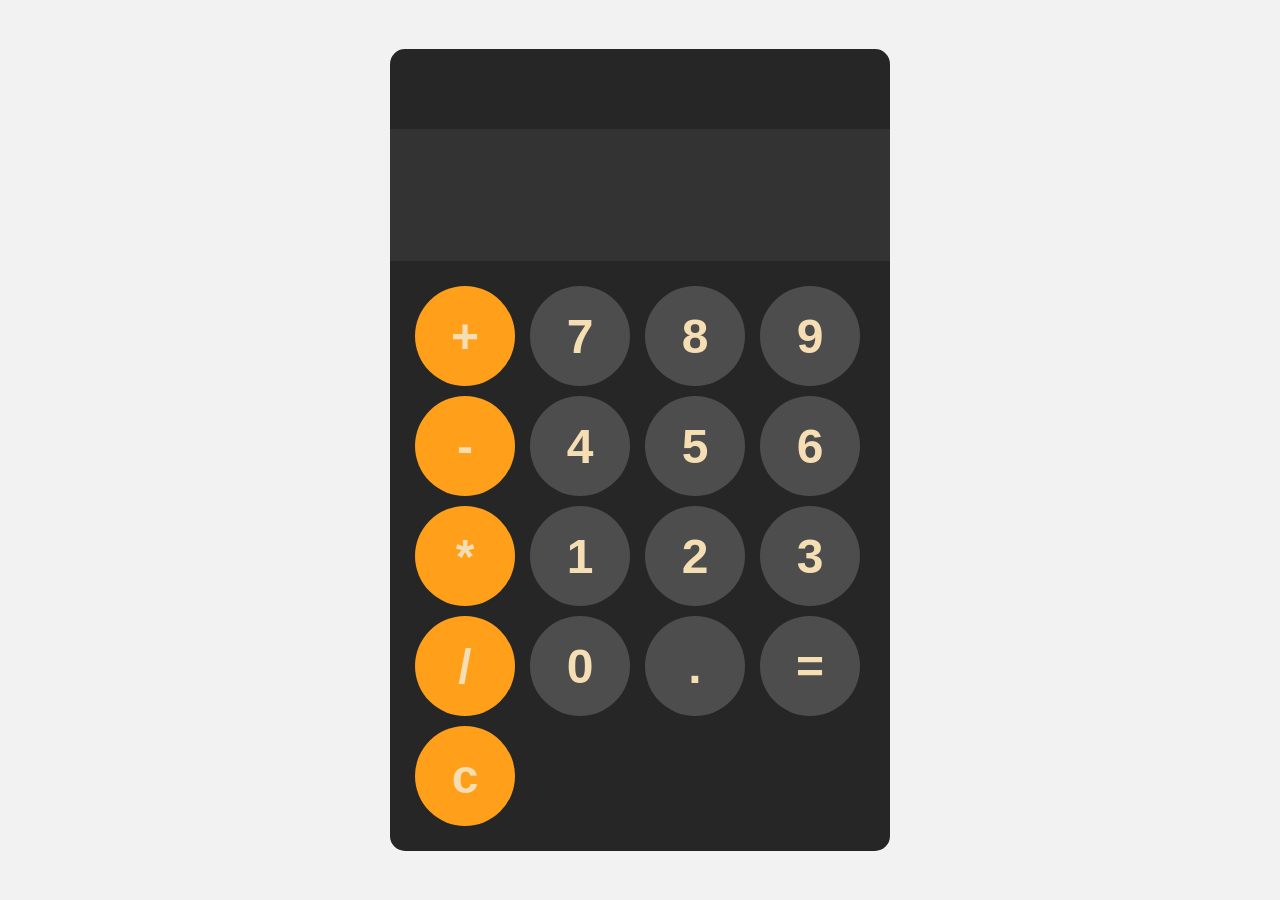
<file: index.html>
<!DOCTYPE html>
<html lang="en">
<head>
    <meta charset="UTF-8">
    <meta name="viewport" content="width=device-width, initial-scale=1.0">
    <title>Doc</title>
<link rel="stylesheet" href="style.css">

</head>
<body>
<div id="calculater">
      <input id="display" readonly>
      <div id="keys">
          <button onclick="appendToDisplay('+')" class="oprater_btn">+</button>
           <button onclick="appendToDisplay('7')">7</button>
           <button onclick="appendToDisplay('8')">8</button>
            <button onclick="appendToDisplay('9')">9</button>
             <button onclick="appendToDisplay('-')" class="oprater_btn">-</button>
            <button onclick="appendToDisplay('4')">4</button>
             <button onclick="appendToDisplay('5')">5</button>
           <button onclick="appendToDisplay('6')">6</button>
           <button onclick="appendToDisplay('*')" class="oprater_btn">*</button>
            <button onclick="appendToDisplay('1')">1</button>
             <button onclick="appendToDisplay('2')">2</button>
              <button onclick="appendToDisplay('3')">3</button>
            <button onclick="appendToDisplay('/')" class="oprater_btn">/</button>
             <button onclick="appendToDisplay('0')">0</button>
            <button onclick="appendToDisplay('.')">.</button>
             <button onclick="calculate()">=</button>
               <button onclick="clearDisplay()" class="oprater_btn">c</button>
      </div>

</div>
















    <script src="style.js"></script>
</body>
</html>
</file>
<file: style.css>
button{
width: 100px;
height: 100px;
border-radius: 50px;
border: none;
background-color: hsl(0,0%,30%);
color: wheat;
font-size: 3rem;
font-weight: bold;
cursor: pointer;

}
#keys{
display: grid;
grid-template-columns:repeat(4,1fr) ;
gap:10px ;
padding: 25px;
}
#calculater{
font-family: Arial, Helvetica, sans-serif;
background-color: hsl(0,0%,15%);
border-radius: 15px;
max-width: 500px;
overflow: hidden;
padding-top: 80px; 
}
#display{
width: 100%;
padding: 20px;
font-size: 5rem;
text-align: left;
border: none;
background-color: hsl(0,0%,20%);
}
body{
margin: 0;
display: flex;
justify-content: center;
align-items: center;
height: 100vh;
background-color: hsl(0,0%,95%);
}
button:hover{
background-color: hsl(0,0%,40%);

}
button:active{
background-color: hsl(0,0%,50%);

}
.oprater_btn{

background-color: hsl(35,100%,55%);
}
.oprater_btn:hover{

background-color: hsl(35,100%,65%);

}
.oprater_btn:active{

background-color: hsl(35,100%,75%);

}
</file>
